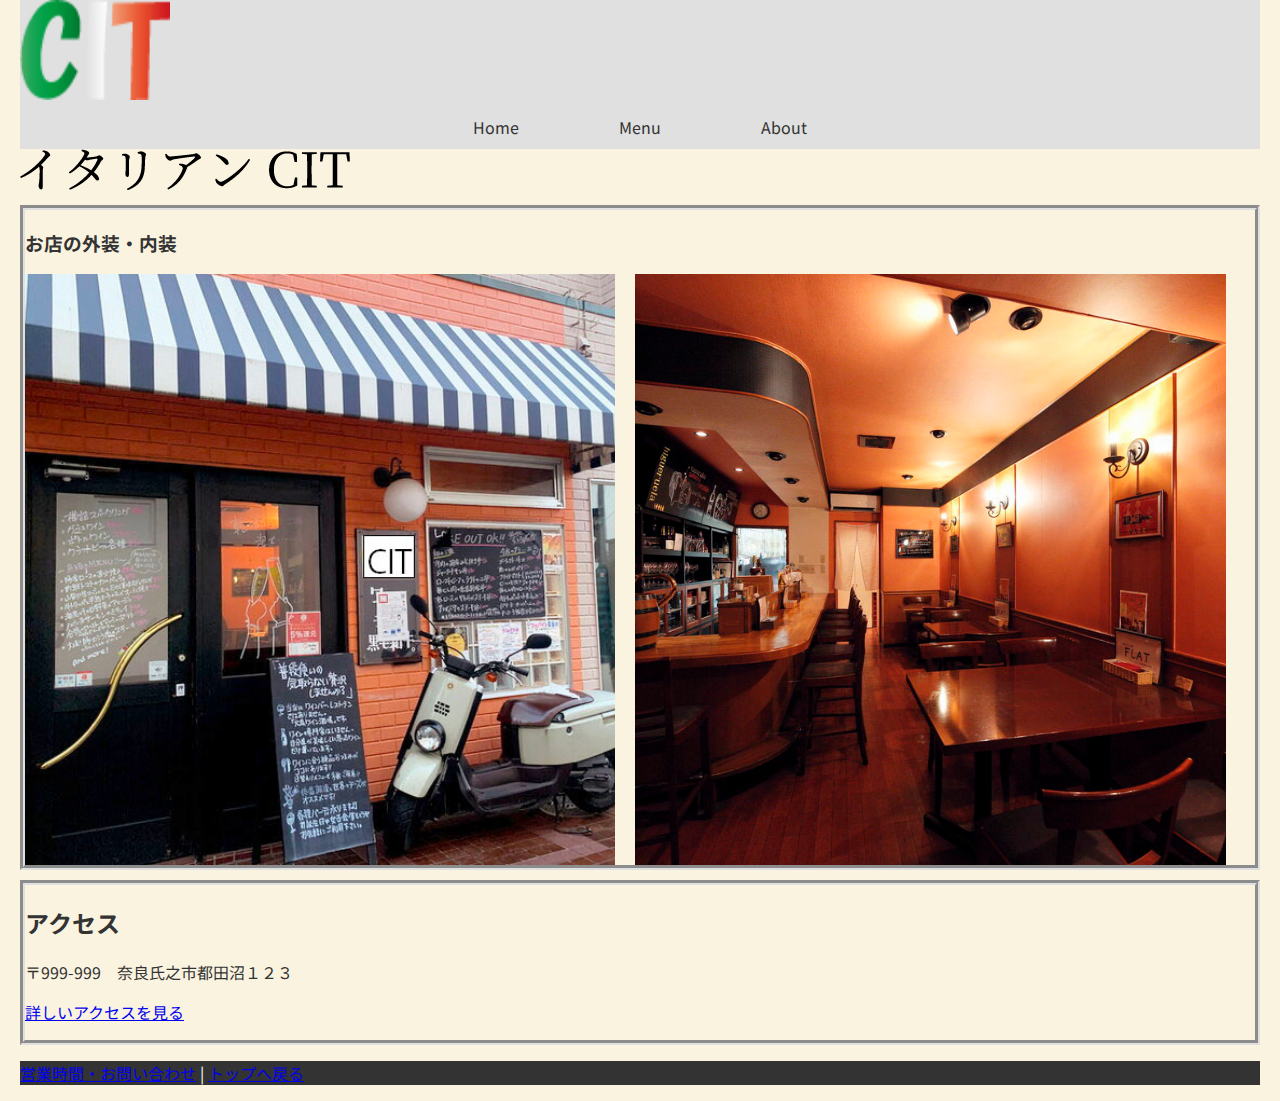
<file: index.html>
<!doctype html>
<html lang="ja">
<head>
  <meta charset="utf-8" />
  <meta name="viewport" content="width=device-width,initial-scale=1" />
  <title>イタリアン　CIT | 本格イタリアン</title>
  <link rel="stylesheet" href="style.css">
  <link href="https://fonts.googleapis.com/css2?family=Playfair+Display:wght@400;700&family=Noto+Sans+JP:wght@300;400;700&display=swap" rel="stylesheet">
</head>
<body>
<header class="site-header">
    <div class="container header-inner">
      <a href="index.html" class="logo">
        <img src="名称未設定-3.png" width="150" height="100" alt="ロゴ">
      </a>
      <nav class="main-nav" id="main-nav">
        <ul>
          <li><a href="index.html">Home</a></li>
          <li><a href="menu.html">Menu</a></li>
          <li><a href="about.html">About</a></li>
        </ul>
      </nav>
    </div>
  </header>
    <main class="container">
    <img src="名称未設定-1.png" width="330" height="41" alt=""/>
    <section class="intro container">
        <article class="card">
          <h3>お店の外装・内装</h3>
			<div class="two-images">
    <img src="外観.jpg" width="640" height="548" alt="外装"/>
    <img src="内装2.jpg" width="720" height="720" alt="内装"/>
          </div>
        </article>
    </section>
    <section class="map-cta container">
      <h2>アクセス</h2>
      <p>〒999-999　奈良氏之市都田沼１２３</p>
      <p><a href="about.html" class="btn-outline">詳しいアクセスを見る</a></p>
    </section>
  </main>
  <footer class="site-footer">
    <div class="container footer-inner">
      <p><a href="about.html">営業時間・お問い合わせ</a> | <a href="index.html">トップへ戻る</a></p>
    </div>
</footer>
</body>
</html>
</file>
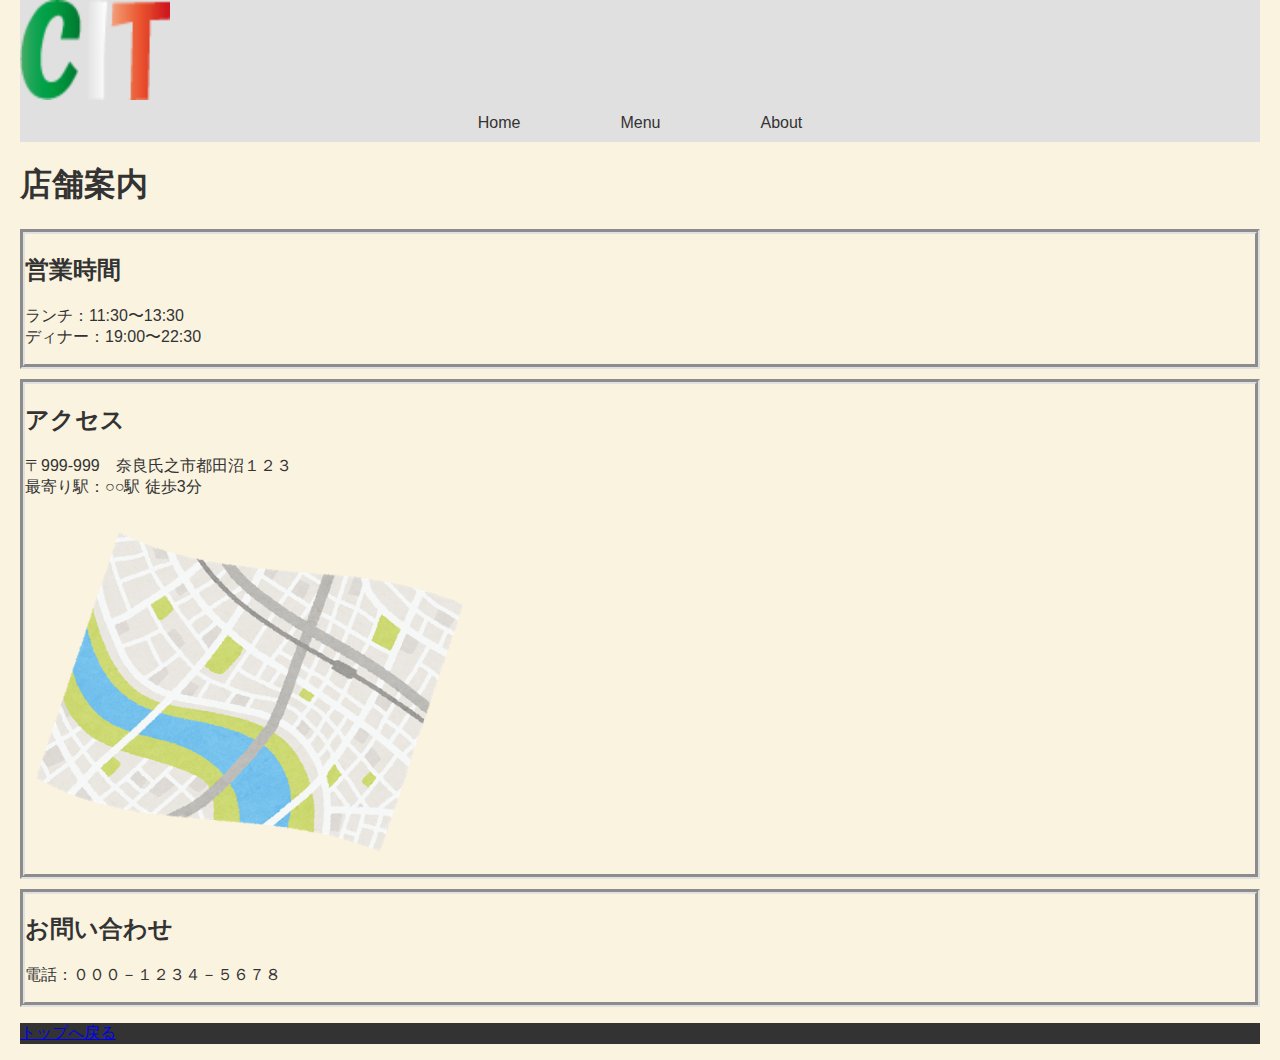
<file: about.html>
<!doctype html>
<html lang="ja">
<head>
  <meta charset="utf-8" />
  <meta name="viewport" content="width=device-width,initial-scale=1" />
  <title>About — Trattoria Bella</title>
  <link rel="stylesheet" href="style.css">
</head>
<body>
  <header class="site-header">
    <div class="container header-inner">
      <a href="index.html" class="logo">
	  <img src="名称未設定-3.png" width="150" height="100" alt="ロゴ">
	</a>
      <nav class="main-nav">
        <ul>
          <li><a href="index.html">Home</a></li>
          <li><a href="menu.html">Menu</a></li>
          <li><a href="about.html" class="current">About</a></li>
        </ul>
      </nav>
    </div>
  </header>
  <main class="container">
    <h1>店舗案内</h1>
    <section>
      <h2>営業時間</h2>
      <p>ランチ：11:30〜13:30<br>ディナー：19:00〜22:30</p>
    </section>
    <section>
      <h2>アクセス</h2>
      <p>〒999-999　奈良氏之市都田沼１２３<br>最寄り駅：○○駅 徒歩3分</p>
		<img src="map_open.png" width="450" height="356" alt="マップ"/>
    </section>
    <section>
      <h2>お問い合わせ</h2>
      <p>電話：０００－１２３４－５６７８</p>
    </section>
  </main>

  <footer class="site-footer container">
    <p><a href="index.html">トップへ戻る</a></p>
  </footer>
</body>
</html>
</file>
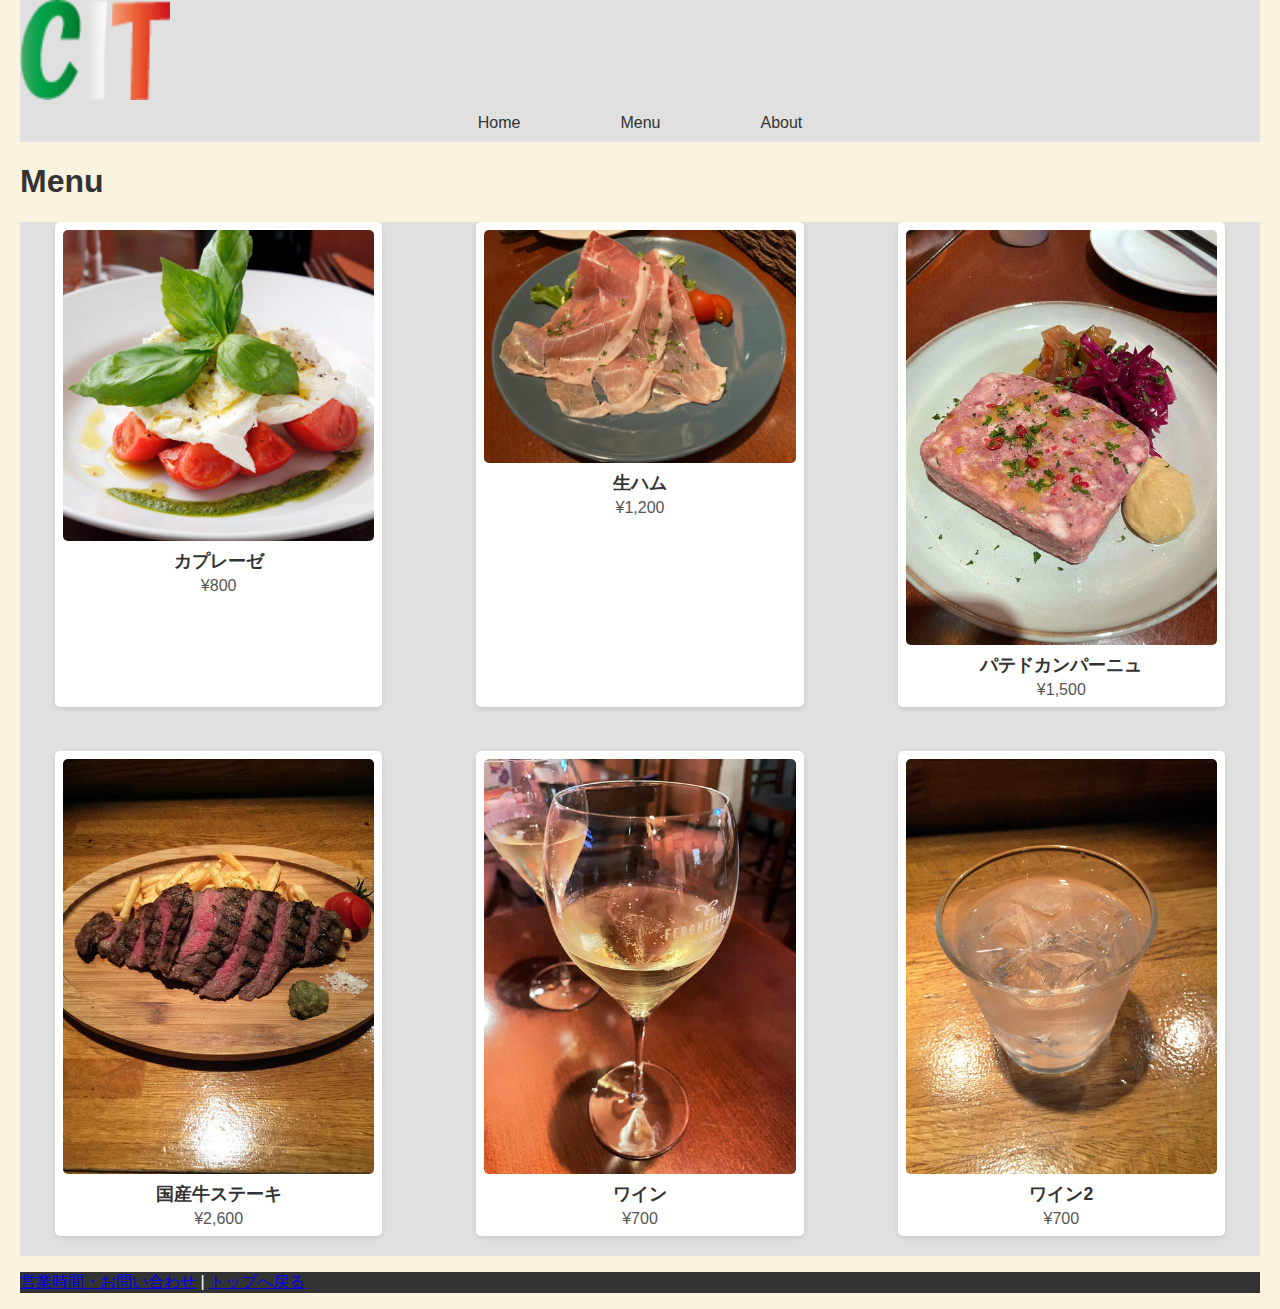
<file: menu.html>
<!doctype html>
<html lang="ja">
<head>
  <meta charset="utf-8" />
  <meta name="viewport" content="width=device-width,initial-scale=1" />
  <title>Menu — Trattoria Bella</title>
  <style>
  </style>
	<link rel="stylesheet" href="style.css">
</head>
<body>
<header class="site-header">
  <div class="container header-inner">
    <a href="index.html" class="logo">
	<img src="名称未設定-3.png" width="150" height="100" alt="ロゴ"/>
    </a>
    <nav class="main-nav">
      <ul>
        <li><a href="index.html">Home</a></li>
        <li><a href="menu.html" class="current">Menu</a></li>
        <li><a href="about.html">About</a></li>
      </ul>
    </nav>
  </div>
</header>
<main class="container">
  <h1>Menu</h1>
  <ul class="menu-list">
    <li>
      <img src="トマトとモッツァレラチーズ.jpg" width="720" height="720" alt="カプレーゼ">
      <strong>カプレーゼ</strong>
      <span>¥800</span>
    </li>
    <li>
      <img src="生ハム.jpg" width="640" height="480" alt="生ハム">
      <strong>生ハム</strong>
      <span>¥1,200</span>
    </li>
    <li>
      <img src="パテドカンパーニュ.jpg" width="480" height="640" alt="パテドカンパーニュ">
      <strong>パテドカンパーニュ</strong>
      <span>¥1,500</span>
    </li>
    <li>
      <img src="国産牛ステーキ.jpg" width="480" height="640" alt="国産牛ステーキ">
      <strong>国産牛ステーキ</strong>
      <span>¥2,600</span>
    </li>
    <li>
      <img src="ワイン2.jpg" width="480" height="640" alt="ワイン">
      <strong>ワイン</strong>
      <span>¥700</span>
    </li>
	  <li>
      <img src="ワイン3.jpg" width="480" height="640" alt="ワイン2">
      <strong>ワイン2</strong>
      <span>¥700</span>
    </li>
  </ul>
</main>
<footer class="site-footer">
    <div class="container footer-inner">
      <p><a href="about.html">営業時間・お問い合わせ</a> | <a href="index.html">トップへ戻る</a></p>
  </div>
</footer>
</body>
</html>
</file>
<file: style.css>
ul {
      display: flex;                
      justify-content: center;     
      list-style: none;            
      padding: 0;                   
      margin: 0;
      background-color: #e0e0e0;    
    }

    ul li {
      margin: 0 35px; 
    }

    ul li a {
      color: #333;                  
      text-decoration: none;       
      padding: 10px 15px;          
      display: block;               
    }

    body {
      background-color: #faf3e0;    
      color: #333;                  
      font-family: 'Noto Sans JP', sans-serif; 
		margin: 0 20px;
    }

    header {
      background-color: #e0e0e0;   
      color: black; 
		
    }

    footer {
      background-color: #333;      
      color: white;                 
    }

    .menu-list li {
      display: flex;              
      align-items: center;          
      margin-bottom: 20px;         
    }

    .menu-list li img.menu-img {
      width: 100px;                 
      height: auto;                 
      border-radius: 8px;           
      margin-right: 15px;          
    }


section {
	margin: 10px 0;
    border: thick groove #e0e0e0;
}

.two-images {
  display: flex;
  gap: 20px;     
  flex-wrap: wrap; 
}

.two-images img {
  width: 48%;    
  height: auto;
  display: block;
  object-fit: cover;
}

.menu-list {
      list-style: none;
      padding: 0;
      margin: 0;
      display: flex;
      flex-wrap: wrap;
      gap: 1.5rem;
      justify-content: center;
    }

    .menu-list li {
      flex: 1 1 220px;
      display: flex;
      flex-direction: column;
      align-items: center;
      text-align: center;
      background: #fff;
      padding: 0.5rem;
      border-radius: 5px;
      box-shadow: 0 2px 5px rgba(0,0,0,0.1);
    }

    .menu-list img {
      width: 100%;
      height: auto;
      border-radius: 5px;
      margin-bottom: 0.5rem;
      object-fit: contain;
      background: #f0f0f0;
    }

    .menu-list strong {
      display: block;
      margin-bottom: 0.25rem;
      font-size: 1.1rem;
    }

    .menu-list span {
      color: #555;
      font-size: 1rem;
    }
</file>
